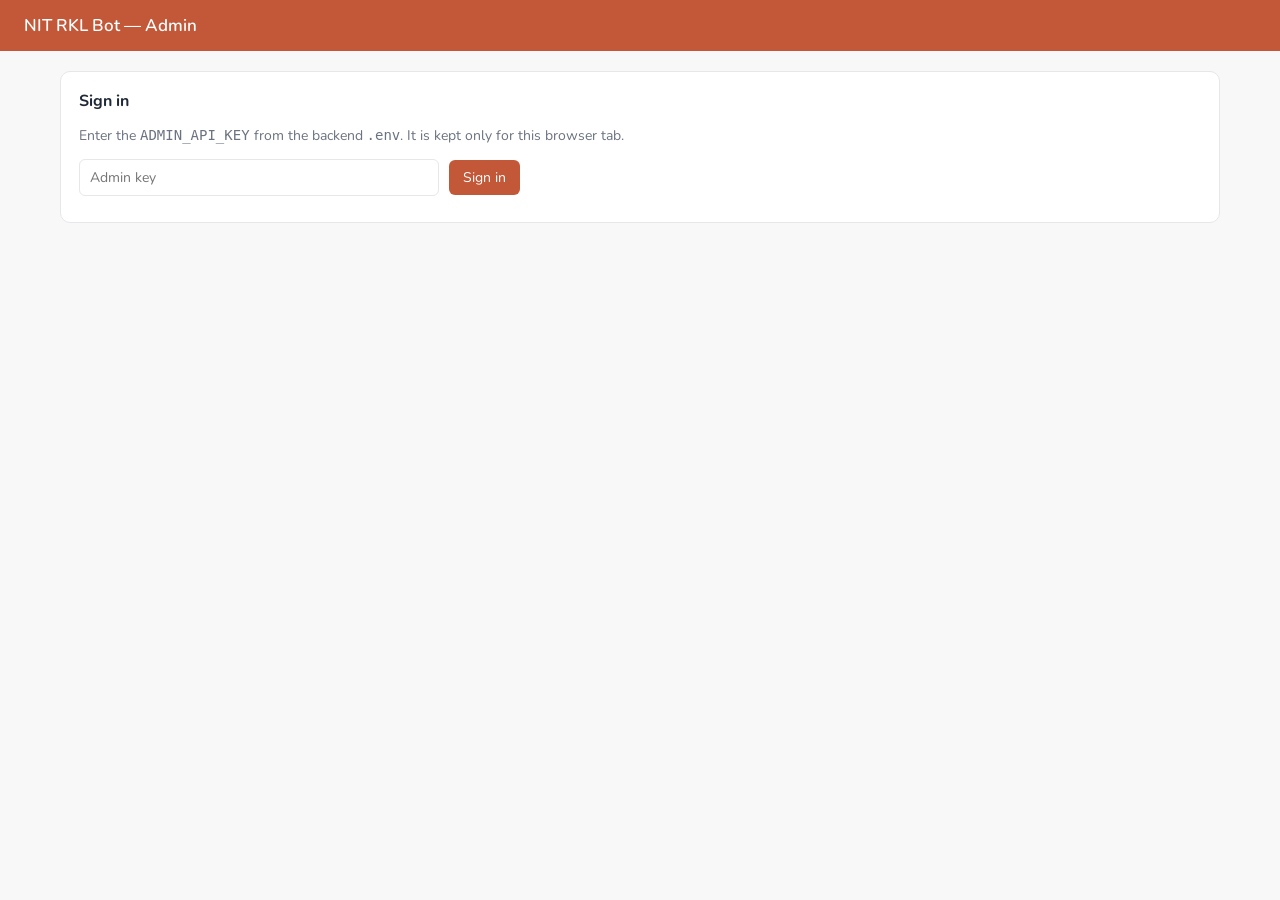
<file: admin/index.html>
<!-- ==============================================================================
 * File: admin/index.html
 * Role: Admin view for NIT RKL Bot (served at /admin-ui/)
 * Purpose: Review logs and thumbs-down feedback, see unanswered questions, write
 *          verified answers that override the bot, and trigger re-ingestion.
 *          Requires ADMIN_API_KEY (entered here, kept in sessionStorage only).
 * ============================================================================== -->
<!DOCTYPE html>
<html lang="en">
<head>
  <meta charset="UTF-8" />
  <meta name="viewport" content="width=device-width, initial-scale=1.0" />
  <meta name="robots" content="noindex, nofollow" />
  <title>NIT RKL Bot — Admin</title>
  <link rel="stylesheet" href="https://fonts.googleapis.com/css2?family=Nunito:wght@400;600;700&display=swap" />
  <style>
    :root { --navy: #c35839; --gold: #f9b117; --bg: #f9f8f8; --line: #E5E7EB; --text: #1F2937; --muted: #6B7280; --red: #B91C1C; --green: #15803D; }
    * { box-sizing: border-box; }
    body { margin: 0; font-family: 'Nunito', 'Segoe UI', Roboto, sans-serif; background: var(--bg); color: var(--text); font-size: 14px; }
    header { background: var(--navy); color: #fff; padding: 14px 24px; display: flex; justify-content: space-between; align-items: center; }
    header h1 { font-size: 17px; margin: 0; font-weight: 600; }
    main { max-width: 1200px; margin: 0 auto; padding: 20px; }
    .card { background: #fff; border: 1px solid var(--line); border-radius: 10px; padding: 18px; margin-bottom: 16px; }
    .hidden { display: none !important; }
    nav { display: flex; gap: 6px; margin-bottom: 16px; flex-wrap: wrap; }
    nav button { border: 1px solid var(--line); background: #fff; padding: 8px 14px; border-radius: 8px; cursor: pointer; font: inherit; }
    nav button.active { background: var(--navy); color: #fff; border-color: var(--navy); }
    button.primary { background: var(--navy); color: #fff; border: none; padding: 8px 14px; border-radius: 6px; cursor: pointer; font: inherit; }
    button.ghost { background: #fff; border: 1px solid var(--line); padding: 5px 10px; border-radius: 6px; cursor: pointer; font: inherit; font-size: 12.5px; }
    button.danger { color: var(--red); }
    input, textarea, select { font: inherit; padding: 8px 10px; border: 1px solid var(--line); border-radius: 6px; width: 100%; }
    textarea { min-height: 110px; resize: vertical; }
    label { display: block; font-weight: 600; margin: 10px 0 4px; font-size: 13px; }
    .stats { display: grid; grid-template-columns: repeat(auto-fit, minmax(150px, 1fr)); gap: 12px; }
    .stat { background: #fff; border: 1px solid var(--line); border-radius: 10px; padding: 14px; }
    .stat .v { font-size: 24px; font-weight: 700; color: var(--navy); }
    .stat .k { color: var(--muted); font-size: 12px; }
    table { width: 100%; border-collapse: collapse; }
    th, td { text-align: left; padding: 8px; border-bottom: 1px solid var(--line); vertical-align: top; }
    th { font-size: 12px; color: var(--muted); font-weight: 600; }
    td.resp { max-width: 420px; white-space: pre-wrap; font-size: 12.5px; color: #374151; }
    .pill { display: inline-block; padding: 1px 8px; border-radius: 10px; font-size: 11.5px; background: #EEF2F7; }
    .pill.bad { background: #FEE2E2; color: var(--red); }
    .pill.good { background: #DCFCE7; color: var(--green); }
    .row { display: flex; gap: 10px; align-items: center; flex-wrap: wrap; }
    .muted { color: var(--muted); }
    .error { color: var(--red); margin-top: 8px; }
    .toolbar { display: flex; gap: 8px; margin-bottom: 12px; align-items: center; flex-wrap: wrap; }
    .toolbar select { width: auto; }
    pre { white-space: pre-wrap; font-size: 12px; background: #F9FAFB; padding: 8px; border-radius: 6px; }
  </style>
</head>
<body>
  <header>
    <h1>NIT RKL Bot — Admin</h1>
    <button class="ghost hidden" id="logoutBtn" type="button">Sign out</button>
  </header>
  <main>
    <section class="card" id="loginCard">
      <h2 style="margin-top:0;font-size:16px;">Sign in</h2>
      <p class="muted">Enter the <code>ADMIN_API_KEY</code> from the backend <code>.env</code>. It is kept only for this browser tab.</p>
      <div class="row">
        <input type="password" id="keyInput" placeholder="Admin key" autocomplete="off" style="max-width:360px;" />
        <button class="primary" id="loginBtn" type="button">Sign in</button>
      </div>
      <div class="error" id="loginError"></div>
    </section>

    <div id="app" class="hidden">
      <nav id="tabs">
        <button type="button" data-tab="overview" class="active">Overview</button>
        <button type="button" data-tab="logs">Logs &amp; feedback</button>
        <button type="button" data-tab="unanswered">Unanswered</button>
        <button type="button" data-tab="verified">Verified answers</button>
        <button type="button" data-tab="ingestion">Ingestion</button>
      </nav>

      <section data-panel="overview">
        <div class="stats" id="stats"></div>
        <div class="card" style="margin-top:16px;">
          <div class="row"><strong>Re-ingest official pages now</strong>
            <button class="primary" id="reingestBtn" type="button">Run re-ingestion</button>
            <button class="ghost" id="clearCacheBtn" type="button">Clear answer cache</button>
            <span class="muted" id="overviewMsg"></span></div>
        </div>
      </section>

      <section data-panel="logs" class="hidden card">
        <div class="toolbar">
          <select id="logFilter">
            <option value="all">All recent</option>
            <option value="negative">Thumbs down only</option>
            <option value="low">Unanswered / low confidence</option>
          </select>
          <button class="ghost" id="refreshLogs" type="button">Refresh</button>
        </div>
        <table><thead><tr><th>Time</th><th>Question (redacted)</th><th>Answer</th><th>Route</th><th>Feedback</th><th></th></tr></thead>
          <tbody id="logRows"></tbody></table>
      </section>

      <section data-panel="unanswered" class="hidden card">
        <table><thead><tr><th>Question</th><th>Times asked</th><th>Last asked</th><th></th></tr></thead>
          <tbody id="unansweredRows"></tbody></table>
      </section>

      <section data-panel="verified" class="hidden">
        <div class="card">
          <h3 style="margin-top:0;font-size:15px;" id="vaFormTitle">Add verified answer</h3>
          <p class="muted">Verified answers are matched before the AI runs. Use them for fees, deadlines, admission rules, and to fix wrong answers.</p>
          <input type="hidden" id="vaId" /><input type="hidden" id="vaUnansweredId" />
          <label for="vaQuestion">Question</label><input id="vaQuestion" maxlength="500" />
          <label for="vaAnswer">Answer</label><textarea id="vaAnswer" maxlength="4000"></textarea>
          <label for="vaSource">Official source URL (nitrkl.ac.in)</label><input id="vaSource" maxlength="500" placeholder="https://www.nitrkl.ac.in/..." />
          <label><input type="checkbox" id="vaActive" checked style="width:auto;" /> Active</label>
          <div class="row" style="margin-top:10px;">
            <button class="primary" id="vaSave" type="button">Save</button>
            <button class="ghost" id="vaReset" type="button">Clear</button>
            <span class="muted" id="vaMsg"></span>
          </div>
        </div>
        <div class="card">
          <table><thead><tr><th>Question</th><th>Answer</th><th>Source</th><th>Status</th><th></th></tr></thead>
            <tbody id="vaRows"></tbody></table>
        </div>
      </section>

      <section data-panel="ingestion" class="hidden card">
        <table><thead><tr><th>Started</th><th>Trigger</th><th>Updated</th><th>Unchanged</th><th>Failed</th><th>Details</th></tr></thead>
          <tbody id="runRows"></tbody></table>
      </section>
    </div>
  </main>
  <script src="admin.js"></script>
</body>
</html>
</file>
